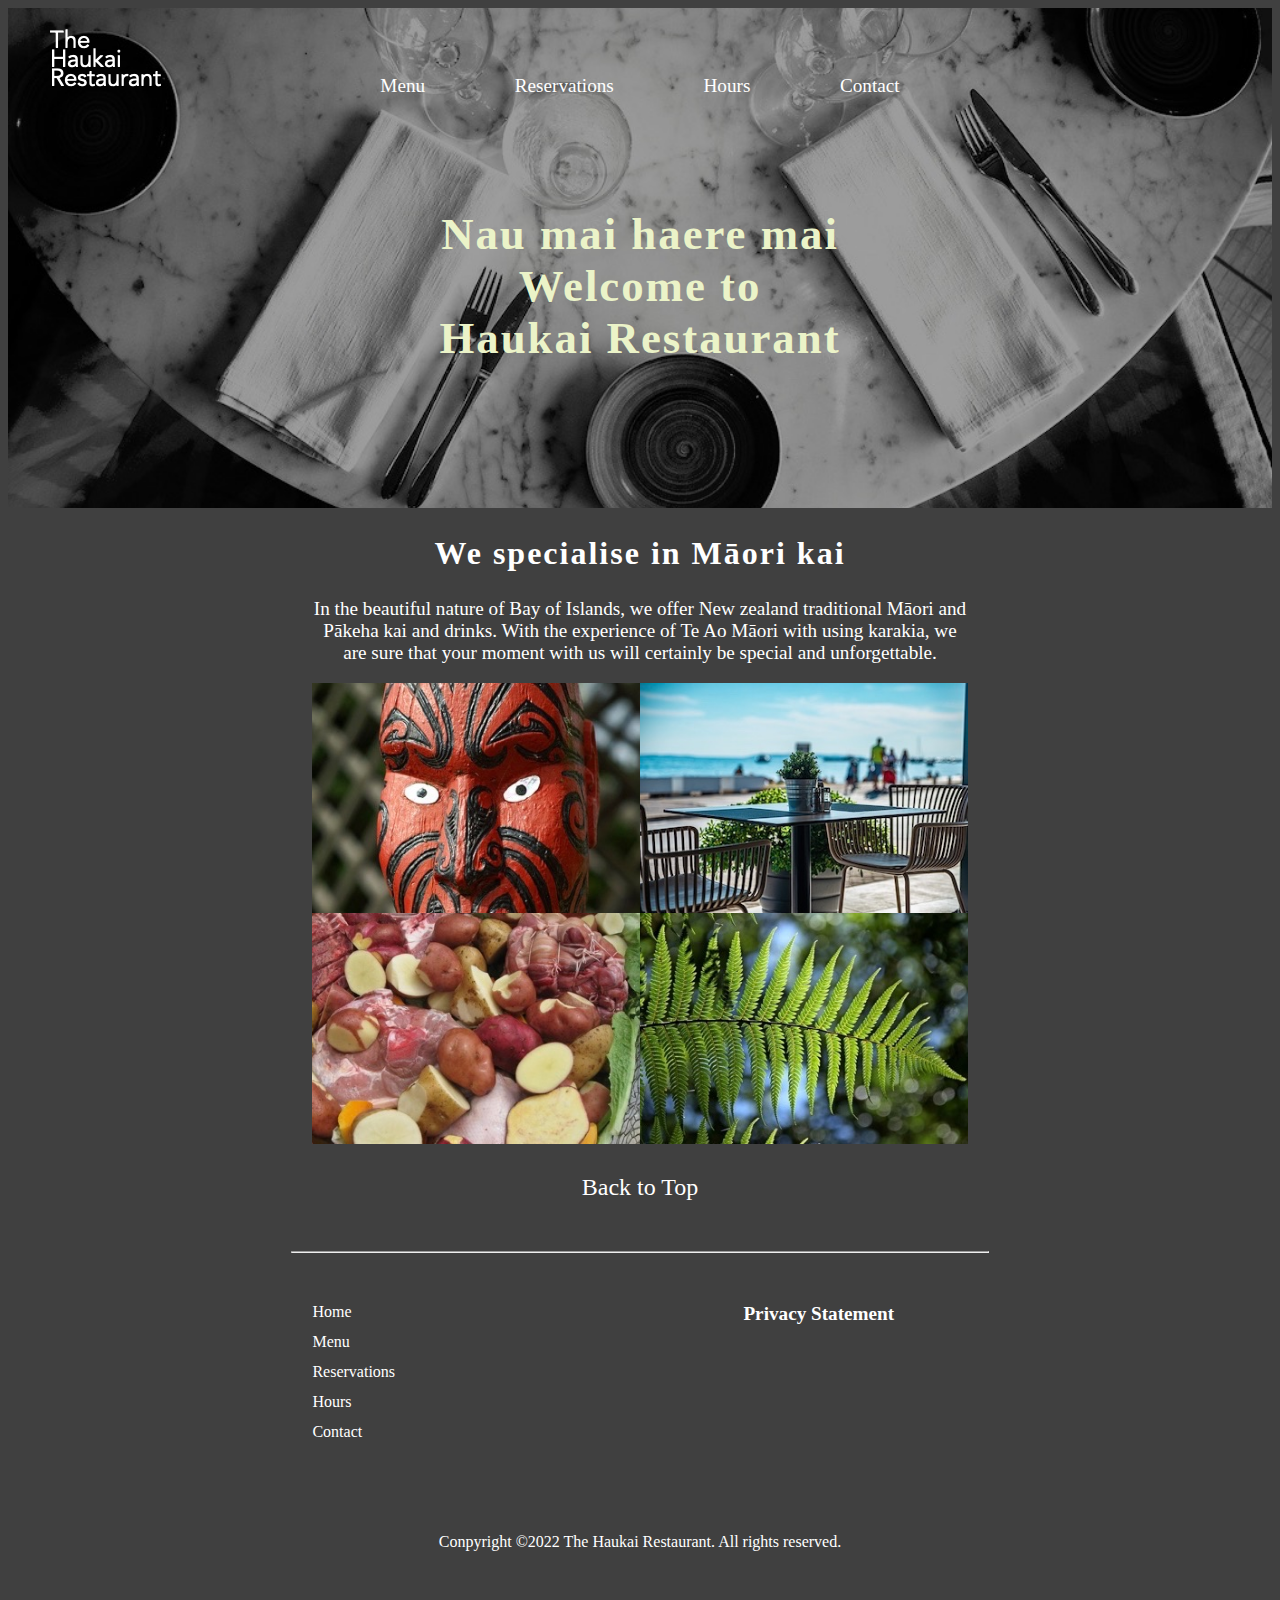
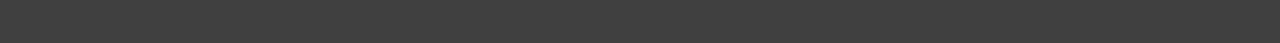
<file: index.html>
<!-- BIT607 Assignment2 Part1
     Shigeko Fujimoto
     Student Number: 5047829-->

<!-- Image reference: 
     https://pixabay.com/photos/table-table-setting-event-utensils-4397860/
     https://commons.wikimedia.org/wiki/File:Hangi_ingredients.jpg
     https://commons.wikimedia.org/wiki/File:Maori_Statue_in_Rotorua_New_Zealand.JPG
     https://pixabay.com/photos/green-fern-leaves-foliage-natural-715535/
     https://pixabay.com/photos/cafe-beachside-restaurant-beach-6531490/ -->


<!DOCTYPE html>
<html>
    <head>
        <!-- Title of the webpage -->
        <title>The Haukai Restaurant</title>
        <!-- Link to the style sheet -->
        <link rel='stylesheet' type='text/css' href='./styles/default.css'>
        <!-- Link to the javascript file -->
        <script type="text/javascript" src="./javascript/default.js"></script>
        <!-- Viewport tag for responsive layout -->
        <meta name="viewport" content="width=device-width, initial-scale=1.0">
    </head>
    <body>
        <header class="header">
            <!-- Navigation menu at the top of the website -->
            <nav class="navigation" id="top">
                <div class="logo">
                    <a href="./index.html"><img src="./images/logo.png" alt="The Hauraki Restaurant"></a>
                </div>
                <div class="list" id="list">
                    <div class="navigation-item">
                        <a href='./menu.html'>Menu</a>
                    </div>
                    <div class="navigation-item">
                        <a href='./reservations.html'>Reservations</a>
                    </div>
                    <div class="navigation-item">
                        <a href='./hours.html'>Hours</a>
                    </div>
                    <div class="navigation-item">
                        <a href='./contact.html'>Contact</a>
                    </div>
                </div>
                <a href="javascript:void(0);" class="icon"  id="icon" onclick="hamburgerMenu()">
                    &#9776;
                </a>
            </nav>
            <!-- Header text to grab users' attention -->
            <div class="heading">
                <div>
                    <h1>Nau mai haere mai<br>Welcome to <br>Haukai Restaurant</hi>
                </div>
            </div>
        </header>
        <!-- Main contents -->
        <main class="main">
            <!-- Section to explain about the accommodation -->
            <div class="about">
                <h2>We specialise in Māori kai</h2>
                <p>
                    In the beautiful nature of Bay of Islands, we offer New zealand traditional Māori and Pākeha kai and drinks. With the experience of Te Ao Māori with using karakia, we are sure that your moment with us will certainly be special and unforgettable.
                </p>
                <!-- Images of the restaurant-->
                <div class="images">
                    <div class="image">
                        <img src="./images/statue.jpg" alt="Hangi ingridients">
                    </div>
                    <div class="image">
                        <img src="./images/restaurant.jpg" alt="The table at outside of the restaurant">
                    </div>
                    <div class="image">
                        <img src="./images/hangi_ingredients.jpg" alt="Fern image">
                    </div>
                    <div class="image">
                        <img src="./images/fern.jpg" alt="The table at outside of the restaurant">
                    </div>
                </div>
                <div class="top">
                    <!-- Home link to go back to the top of the website -->
                    <a href="#top">Back to Top</a>
                </div>
            </div>
        </main>
        <hr>
        <!-- Footer menu section -->
        <footer class="footer">
            <div class="footer-left">
                <div class="footer-item">
                    <!-- Link to the top of the website -->
                    <a href='./index.html'>Home</a>
                </div>
                <div class="footer-item">
                    <!-- Link to the Menu page -->
                    <a href='./menu.html'>Menu</a>
                </div>
                <div class="footer-item">
                    <!-- Link to the Reservation page -->
                    <a href='./reservations.html'>Reservations</a>
                </div>
                <div class="footer-item">
                    <!-- Link to the Hours page -->
                    <a href='./hours.html'>Hours</a>
                </div>
                <div class="footer-item">
                    <!-- Link to the Contact -->
                    <a href='./contact.html'>Contact</a>
                </div>
            </div>
            <!-- Section to explain the cancellation policy -->
            <div class="footer-right">
                <a href="./privacy.html"><h4>Privacy Statement</h4></a>
            </div>
        </footer>
        <!-- Copy right section -->
        <div class="copyright">
            <p>Conpyright &copy;2022 The Haukai Restaurant. All rights reserved.</p>
        </div>
    </body>
</html>
</file>
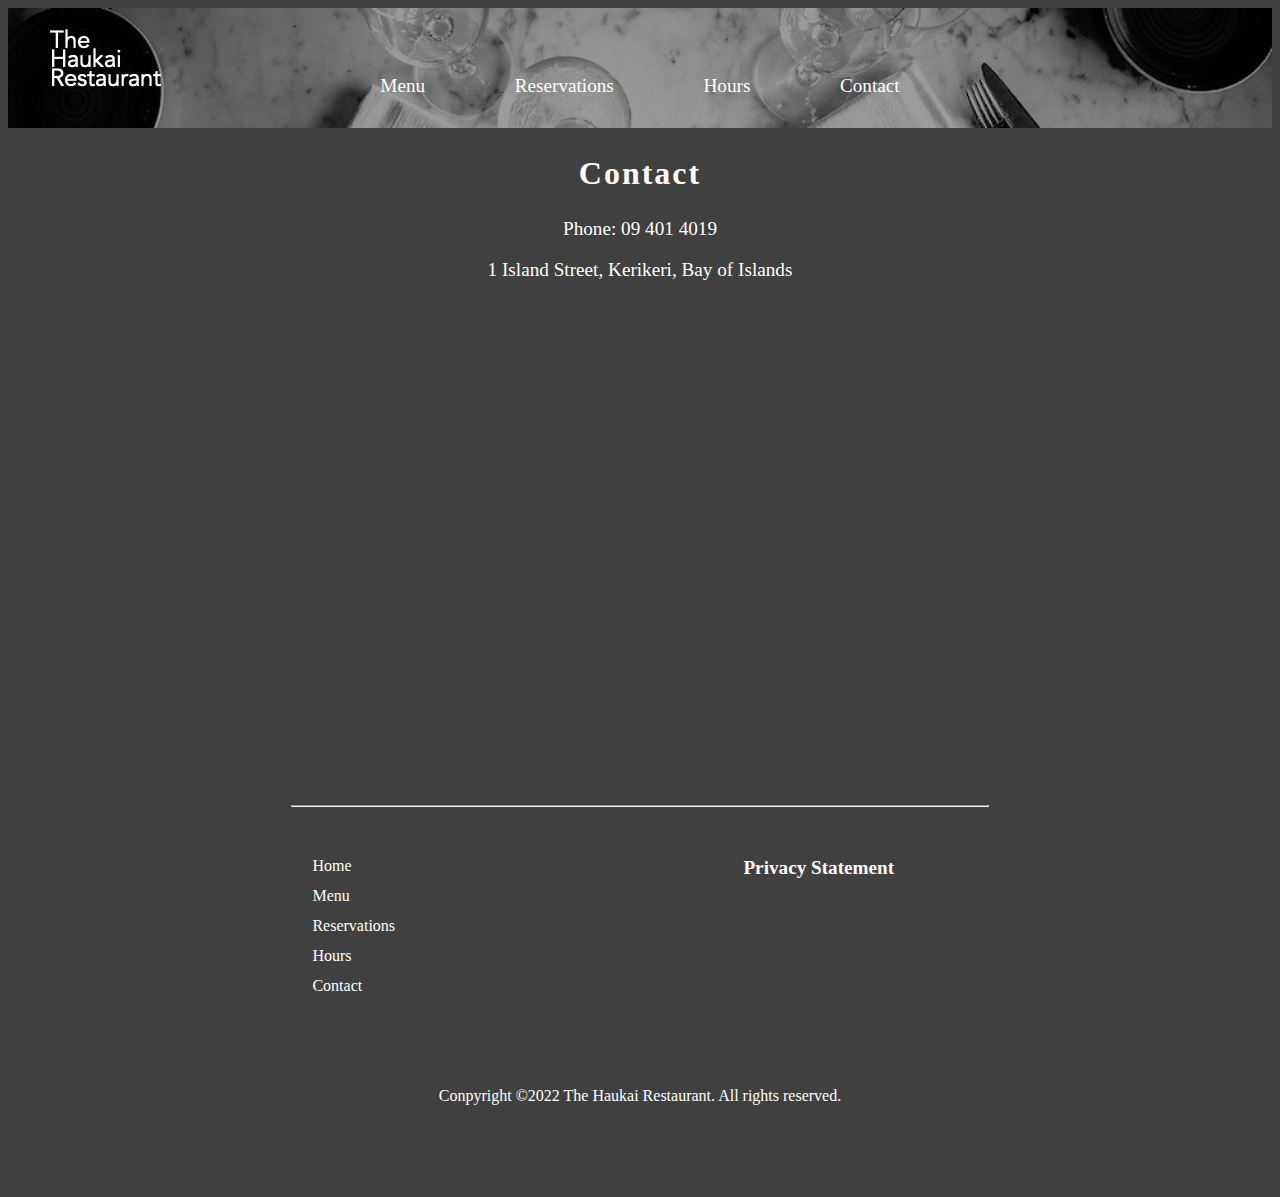
<file: contact.html>
<!-- BIT607 Assignment2 Part1
     Shigeko Fujimoto
     Student Number: 5047829-->

     <!DOCTYPE html>
     <html>
         <head>
             <!-- Title of the webpage -->
             <title>The Haukai Restaurant | Contact</title>
             <!-- Link to the style sheet -->
             <link rel='stylesheet' type='text/css' href='./styles/default.css'>
             <!-- Link to the javascript file -->
             <script type="text/javascript" src="./javascript/default.js"></script>
             <!-- Viewport tag for responsive layout -->
             <meta name="viewport" content="width=device-width, initial-scale=1.0">
         </head>
         <body>
            <header class="nav-top" id="top">
               <!-- Navigation menu at the top of the website -->
                <nav class="navigation" id="top">
                    <div class="logo">
                        <a href="./index.html"><img src="./images/logo.png" alt="The Hauraki Restaurant"></a>
                    </div>
                    <div class="list" id="list">
                        <div class="navigation-item">
                            <a href='./menu.html'>Menu</a>
                        </div>
                        <div class="navigation-item">
                            <a href='./reservations.html'>Reservations</a>
                        </div>
                        <div class="navigation-item">
                            <a href='./hours.html'>Hours</a>
                        </div>
                        <div class="navigation-item">
                            <a href='./contact.html'>Contact</a>
                        </div>
                    </div>
                    <a href="javascript:void(0);" class="icon"  id="icon" onclick="hamburgerMenu()">
                        &#9776;
                    </a>
                </nav>
            </header>
            <!-- Main contents -->
            <main class="main">
                <h2>Contact</h2>
                <p>Phone: 09 401 4019</p>
                <p>1 Island Street, Kerikeri, Bay of Islands</p>
                <iframe class='responsive-iframe' src="https://www.google.com/maps/embed?pb=!1m18!1m12!1m3!1d13037.660346508235!2d173.94919521767787!3d-35.22103579003296!2m3!1f0!2f0!3f0!3m2!1i1024!2i768!4f13.1!3m3!1m2!1s0x6d0bb73e31b0728b%3A0x500ef6143a2d500!2sKerikeri!5e0!3m2!1sen!2snz!4v1641429676706!5m2!1sen!2snz" width="600" height="450" style="border:0;" allowfullscreen="" loading="lazy"></iframe>
            </main>
            <hr>
            <!-- Footer menu section -->
            <footer class="footer">
                <div class="footer-left">
                    <div class="footer-item">
                        <!-- Link to the top of the website -->
                        <a href='./index.html'>Home</a>
                    </div>
                    <div class="footer-item">
                        <!-- Link to the Menu page -->
                        <a href='./menu.html'>Menu</a>
                    </div>
                    <div class="footer-item">
                        <!-- Link to the Reservation page -->
                        <a href='./reservations.html'>Reservations</a>
                    </div>
                    <div class="footer-item">
                        <!-- Link to the Hours page -->
                        <a href='./hours.html'>Hours</a>
                    </div>
                    <div class="footer-item">
                        <!-- Link to the Contact -->
                        <a href='./contact.html'>Contact</a>
                    </div>
                </div>
                <!-- Section to explain the cancellation policy -->
                <div class="footer-right">
                    <a href="./privacy.html"><h4>Privacy Statement</h4></a>
                </div>
            </footer>
            <!-- Copy right section -->
            <div class="copyright">
                <p>Conpyright &copy;2022 The Haukai Restaurant. All rights reserved.</p>
            </div>
         </body>
     </html>
</file>
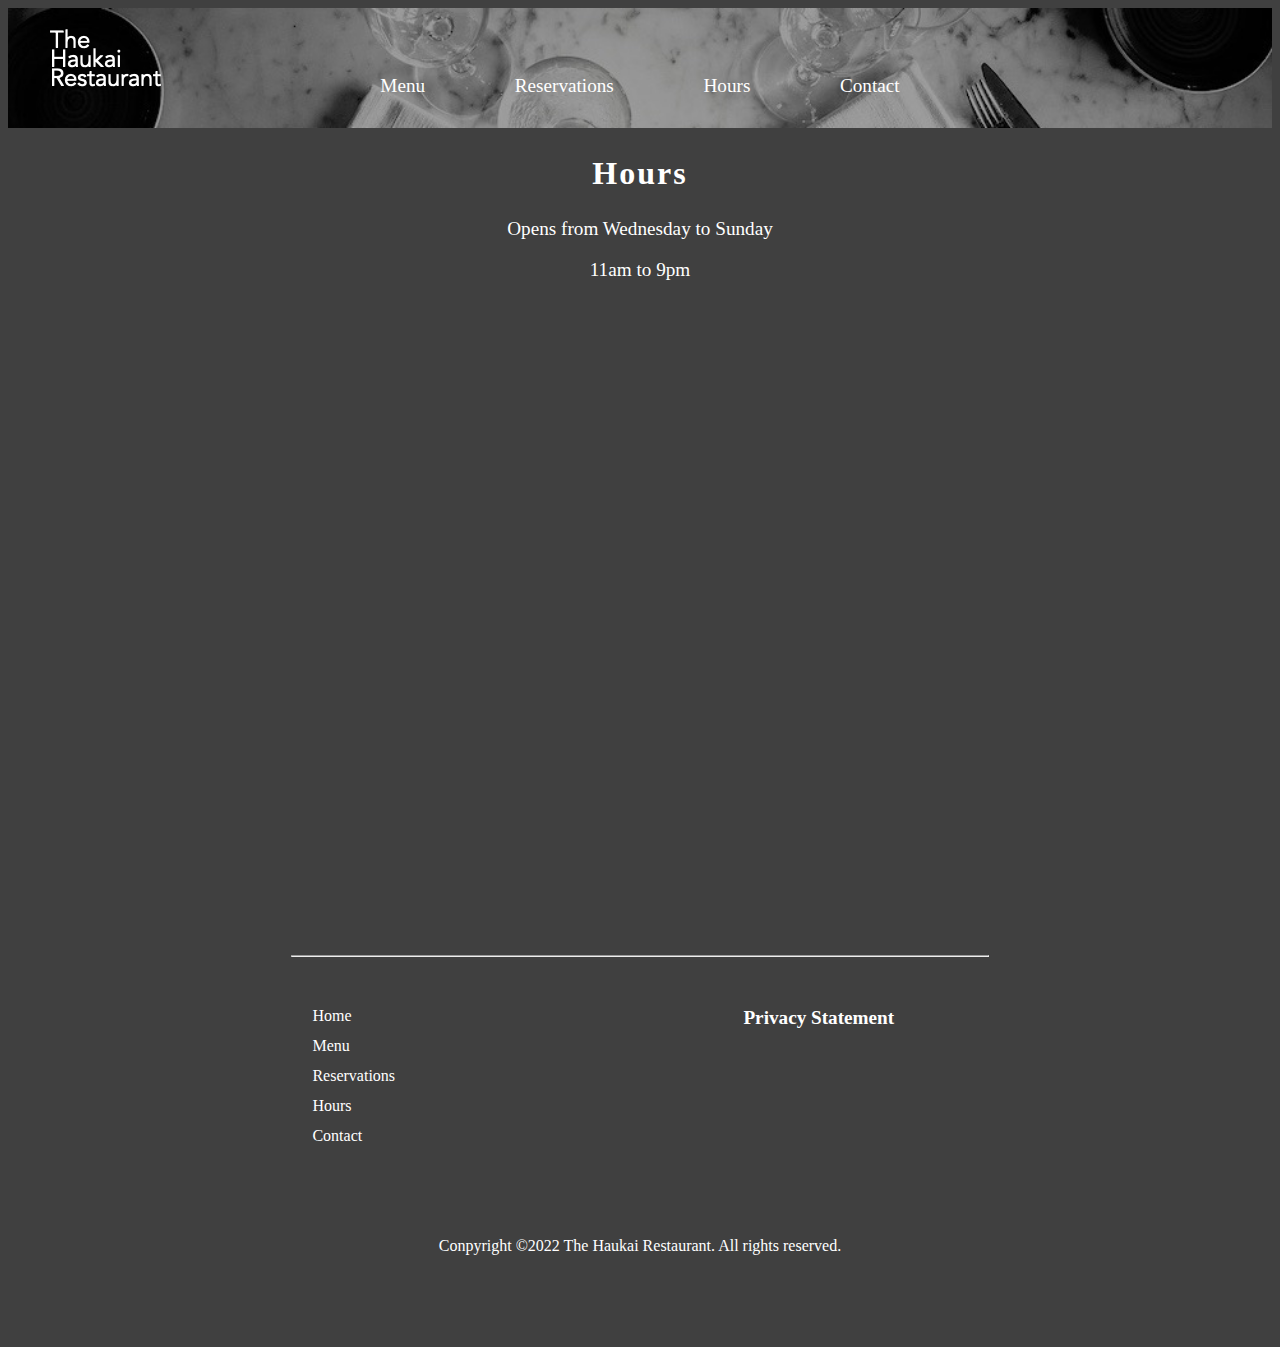
<file: hours.html>
<!-- BIT607 Assignment2 Part1
     Shigeko Fujimoto
     Student Number: 5047829-->

     <!DOCTYPE html>
     <html>
         <head>
             <!-- Title of the webpage -->
             <title>The Haukai Restaurant | Hours</title>
             <!-- Link to the style sheet -->
             <link rel='stylesheet' type='text/css' href='./styles/default.css'>
             <!-- Link to the javascript file -->
             <script type="text/javascript" src="./javascript/default.js"></script>
             <!-- Viewport tag for responsive layout -->
             <meta name="viewport" content="width=device-width, initial-scale=1.0">
         </head>
         <body>
            <header class="nav-top" id="top">
               <!-- Navigation menu at the top of the website -->
                <nav class="navigation" id="top">
                    <div class="logo">
                        <a href="./index.html"><img src="./images/logo.png" alt="The Hauraki Restaurant"></a>
                    </div>
                    <div class="list" id="list">
                        <div class="navigation-item">
                            <a href='./menu.html'>Menu</a>
                        </div>
                        <div class="navigation-item">
                            <a href='./reservations.html'>Reservations</a>
                        </div>
                        <div class="navigation-item">
                            <a href='./hours.html'>Hours</a>
                        </div>
                        <div class="navigation-item">
                            <a href='./contact.html'>Contact</a>
                        </div>
                    </div>
                    <a href="javascript:void(0);" class="icon"  id="icon" onclick="hamburgerMenu()">
                        &#9776;
                    </a>
                </nav>
            </header>
             <!-- Main contents -->
             <main class="main">
                 <h2>Hours</h2>
                 <p>Opens from Wednesday to Sunday</p>
                 <p>11am to 9pm</p>
                 <iframe class='responsive-iframe' src="https://calendar.google.com/calendar/embed?src=dd4sl12t7dcuu6977nnhandm0o%40group.calendar.google.com&ctz=Pacific%2FAuckland" style="border: 0" width="800" height="600" frameborder="0" scrolling="no"></iframe>
             </main>
             <hr>
             <!-- Footer menu section -->
             <footer class="footer">
                <div class="footer-left">
                    <div class="footer-item">
                        <!-- Link to the top of the website -->
                        <a href='./index.html'>Home</a>
                    </div>
                    <div class="footer-item">
                        <!-- Link to the Menu page -->
                        <a href='./menu.html'>Menu</a>
                    </div>
                    <div class="footer-item">
                        <!-- Link to the Reservation page -->
                        <a href='./reservations.html'>Reservations</a>
                    </div>
                    <div class="footer-item">
                        <!-- Link to the Hours page -->
                        <a href='./hours.html'>Hours</a>
                    </div>
                    <div class="footer-item">
                        <!-- Link to the Contact -->
                        <a href='./contact.html'>Contact</a>
                    </div>
                </div>
                <!-- Section to explain the cancellation policy -->
                <div class="footer-right">
                    <a href="./privacy.html"><h4>Privacy Statement</h4></a>
                </div>
             </footer>
             <!-- Copy right section -->
             <div class="copyright">
                <p>Conpyright &copy;2022 The Haukai Restaurant. All rights reserved.</p>
             </div>
         </body>
     </html>
</file>
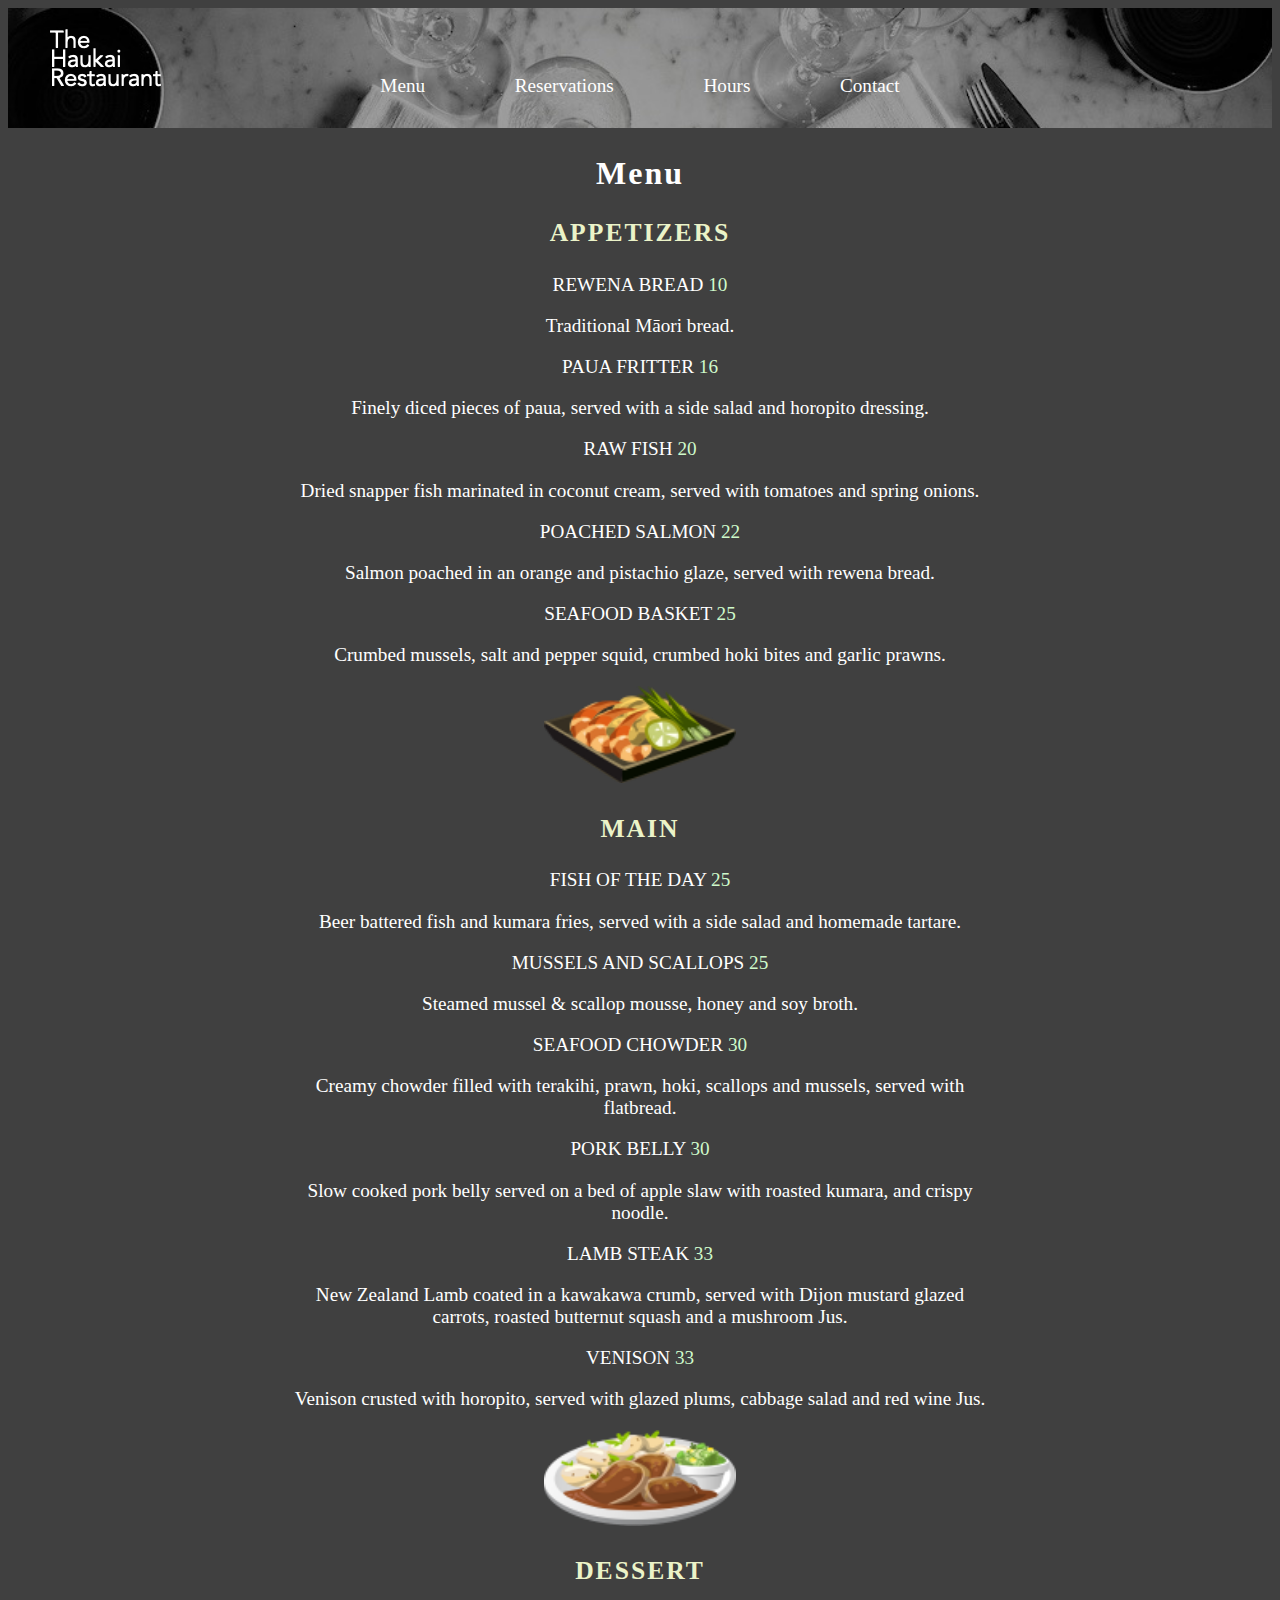
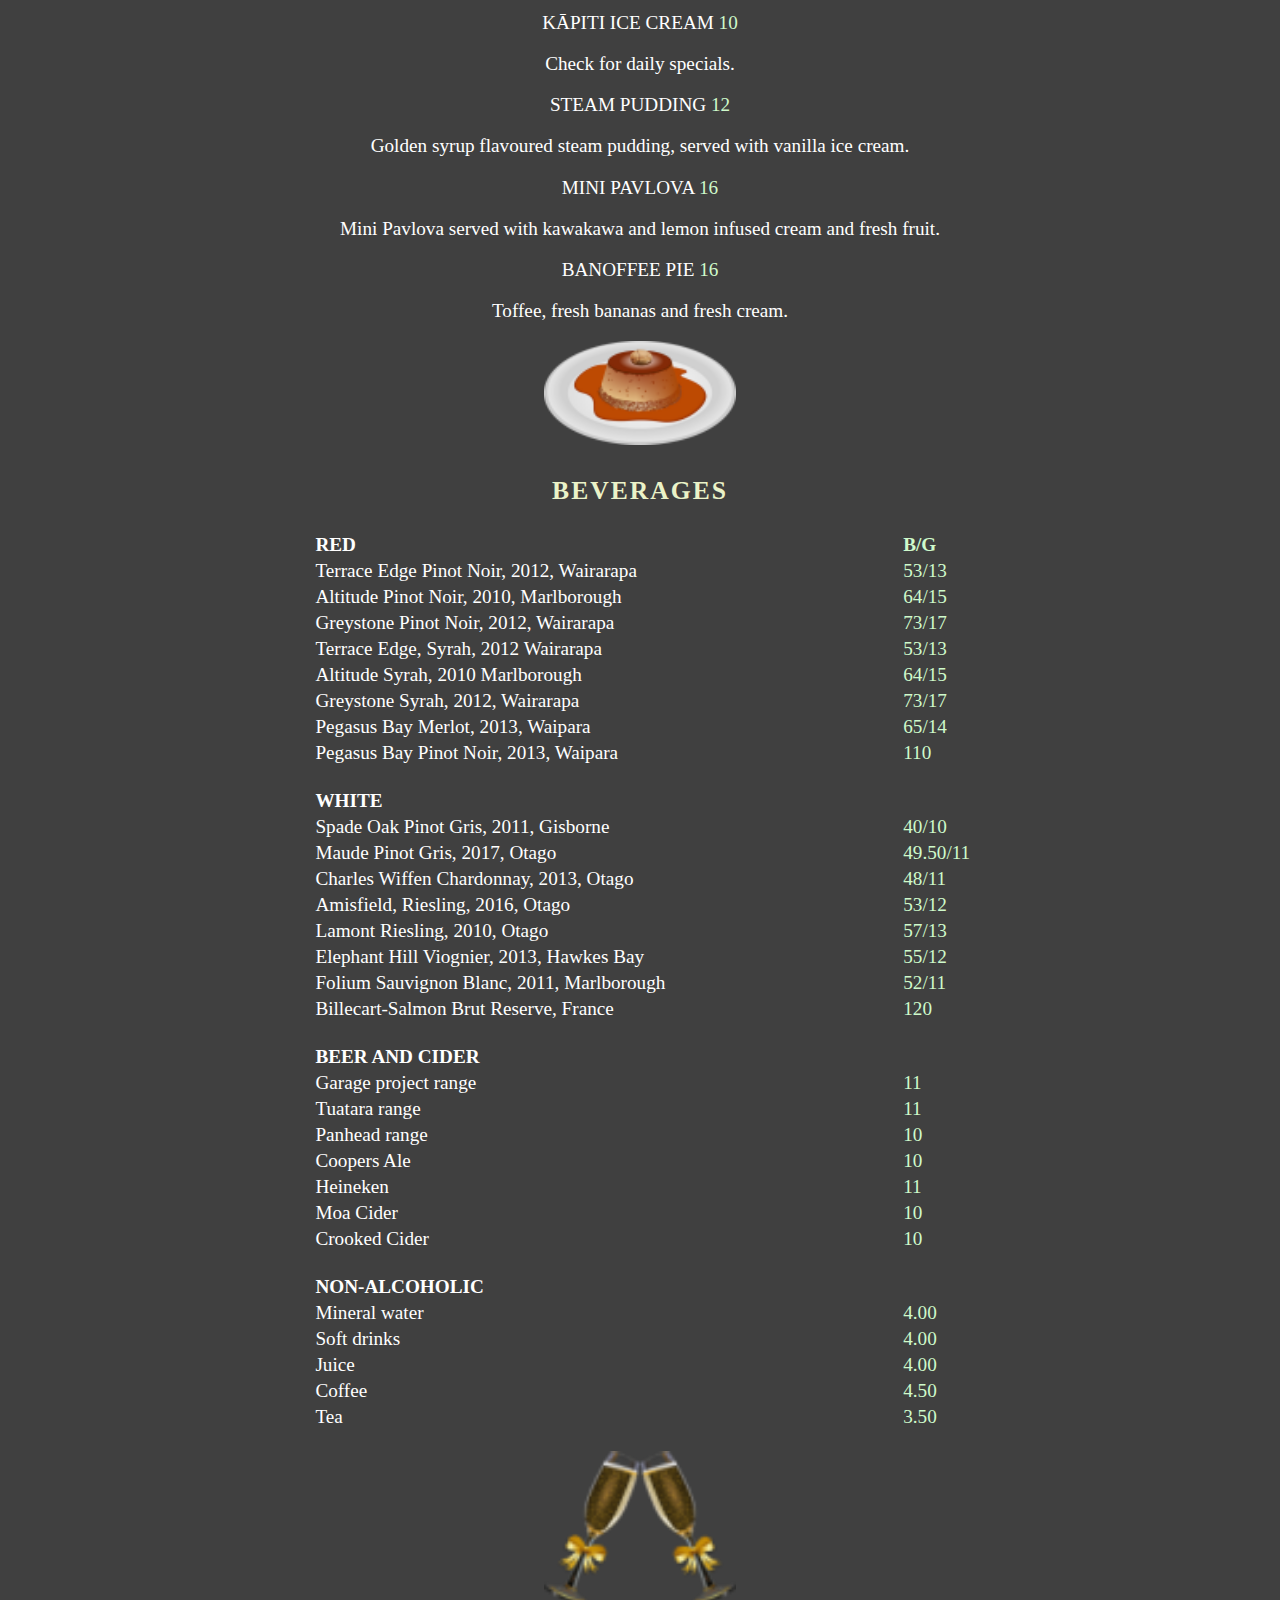
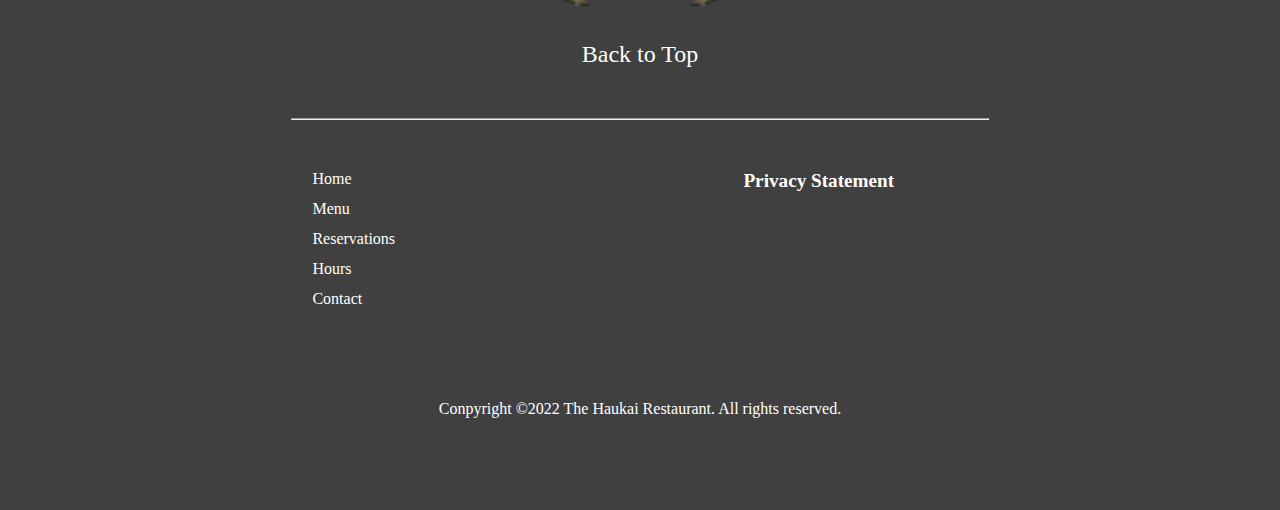
<file: menu.html>
<!-- BIT607 Assignment2 Part1
     Shigeko Fujimoto
     Student Number: 5047829-->

     <!DOCTYPE html>
     <html>
         <head>
             <!-- Title of the webpage -->
             <title>The Haukai Restaurant | Menu</title>
             <!-- Link to the style sheet -->
             <link rel='stylesheet' type='text/css' href='./styles/default.css'>
             <!-- Link to the javascript file -->
             <script type="text/javascript" src="./javascript/default.js"></script>
             <!-- Viewport tag for responsive layout -->
             <meta name="viewport" content="width=device-width, initial-scale=1.0">
         </head>
         <body>
             <header class="nav-top" id="top">
                <!-- Navigation menu at the top of the website -->
                <nav class="navigation" id="top">
                    <div class="logo">
                        <a href="./index.html"><img src="./images/logo.png" alt="The Hauraki Restaurant"></a>
                    </div>
                    <div class="list" id="list">
                        <div class="navigation-item">
                            <a href='./menu.html'>Menu</a>
                        </div>
                        <div class="navigation-item">
                            <a href='./reservations.html'>Reservations</a>
                        </div>
                        <div class="navigation-item">
                            <a href='./hours.html'>Hours</a>
                        </div>
                        <div class="navigation-item">
                            <a href='./contact.html'>Contact</a>
                        </div>
                    </div>
                    <a href="javascript:void(0);" class="icon"  id="icon" onclick="hamburgerMenu()">
                        &#9776;
                    </a>
                </nav>
             </header>
             <!-- Main contents -->
             <main class="main">
                 <div class="menu">
                    <h2>Menu</h2>
                    <h3 class="menu-title">APPETIZERS</h3>
                    <p class="menu-item">REWENA BREAD <span class="menu-price">10</span></p>
                    <p class="menu-description">Traditional Māori bread.</p>
                    <p class="menu-item">PAUA FRITTER <span class="menu-price">16</span></p>
                    <p class="menu-description">Finely diced pieces of paua, served with a side salad and horopito dressing.</p>
                    <p class="menu-item">RAW FISH <span class="menu-price">20</span></p>
                    <p class="menu-description">Dried snapper fish marinated in coconut cream, served with tomatoes and spring onions.</p>
                    <p class="menu-item">POACHED SALMON <span class="menu-price">22</span></p>
                    <p class="menu-description">Salmon poached in an orange and pistachio glaze, served with rewena bread.</p>
                    <p class="menu-item">SEAFOOD BASKET <span class="menu-price">25</span></p>
                    <p class="menu-description">Crumbed mussels, salt and pepper squid, crumbed hoki bites and garlic prawns.</p>
                    <img src="./images/prawn.png" alt="Salmon on a plate">
                    <br/>
                    <h3 class="menu-title">MAIN</h3>
                    <p class="menu-item">FISH OF THE DAY <span class="menu-price">25</span></p>
                    <p class="menu-description">Beer battered fish and kumara fries, served with a side salad and homemade tartare.</p>
                    <p class="menu-item">MUSSELS AND SCALLOPS <span class="menu-price">25</span></p>
                    <p class="menu-description">Steamed mussel & scallop mousse, honey and soy broth.</p>
                    <p class="menu-item">SEAFOOD CHOWDER <span class="menu-price">30</span></p>
                    <p class="menu-description">Creamy chowder filled with terakihi, prawn, hoki, scallops and mussels, served with flatbread.</p>
                    <p class="menu-item">PORK BELLY <span class="menu-price">30</span></p>
                    <p class="menu-description">Slow cooked pork belly served on a bed of apple slaw with roasted kumara, and crispy noodle.</p>
                    <p class="menu-item">LAMB STEAK <span class="menu-price">33</span></p>
                    <p class="menu-description">New Zealand Lamb coated in a kawakawa crumb, served with Dijon mustard glazed carrots, roasted butternut squash and a mushroom Jus.</p>
                    <p class="menu-item">VENISON <span class="menu-price">33</span></p>
                    <p class="menu-description">Venison crusted with horopito, served with glazed plums, cabbage salad and red wine Jus.</p>
                    <img src="./images/stake.png" alt="Stake on a plate">
                    <br/>
                    <h3 class="menu-title">DESSERT</h3>
                    <p class="menu-item">KĀPITI ICE CREAM <span class="menu-price">10</span></p>
                    <p class="menu-description">Check for daily specials.</p>
                    <p class="menu-item">STEAM PUDDING <span class="menu-price">12</span></p>
                    <p class="menu-description">Golden syrup flavoured steam pudding, served with vanilla ice cream.</p>
                    <p class="menu-item">MINI PAVLOVA <span class="menu-price">16</span></p>
                    <p class="menu-description">Mini Pavlova served with kawakawa and lemon infused cream and fresh fruit.</p>
                    <p class="menu-item">BANOFFEE PIE <span class="menu-price">16</span></p>
                    <p class="menu-description">Toffee, fresh bananas and fresh cream.</p>
                    <img src="./images/pudding.png" alt="Pudding on a plate">
                    <br/>
                    <h3 class="menu-title">BEVERAGES</h3>
                    <table class="menu-table">
                        <tr>
                           <th class="menu-table-item">RED</th>
                           <th class="menu-table-price">B/G</th>
                        </tr>
                        <tr>
                            <td class="menu-table-item">Terrace Edge Pinot Noir, 2012, Wairarapa</td>
                            <td class="menu-table-price">53/13</td>
                        </tr>
                        <tr>
                            <td class="menu-table-item">Altitude Pinot Noir, 2010, Marlborough</td>
                            <td class="menu-table-price">64/15</td>
                        </tr>
                        <tr>
                            <td class="menu-table-item">Greystone Pinot Noir, 2012, Wairarapa</td>
                            <td class="menu-table-price">73/17</td>
                        </tr>
                        <tr>
                            <td class="menu-table-item">Terrace Edge, Syrah, 2012 Wairarapa</td>
                            <td class="menu-table-price">53/13</td>
                        </tr>
                        <tr>
                            <td class="menu-table-item">Altitude Syrah, 2010 Marlborough</td>
                            <td class="menu-table-price">64/15</td>
                        </tr>
                        <tr>
                            <td class="menu-table-item">Greystone Syrah, 2012, Wairarapa</td>
                            <td class="menu-table-price">73/17</td>
                        </tr>
                        <tr>
                            <td class="menu-table-item">Pegasus Bay Merlot, 2013, Waipara</td>
                            <td class="menu-table-price">65/14</td>
                        </tr>
                        <tr>
                            <td class="menu-table-item">Pegasus Bay Pinot Noir, 2013, Waipara</td>
                            <td class="menu-table-price">110</td>
                        </tr>
                        <table class="menu-table">
                           <tr>
                              <th class="menu-table-item">WHITE</th>
                              <th class="menu-table-price"></th>
                           </tr>
                           <tr>
                               <td class="menu-table-item">Spade Oak Pinot Gris, 2011, Gisborne</td>
                               <td class="menu-table-price">40/10</td>
                           </tr>
                           <tr>
                               <td class="menu-table-item">Maude Pinot Gris, 2017, Otago</td>
                               <td class="menu-table-price">49.50/11</td>
                           </tr>
                           <tr>
                               <td class="menu-table-item">Charles Wiffen Chardonnay, 2013, Otago</td>
                               <td class="menu-table-price">48/11</td>
                           </tr>
                           <tr>
                               <td class="menu-table-item">Amisfield, Riesling, 2016, Otago</td>
                               <td class="menu-table-price">53/12</td>
                           </tr>
                           <tr>
                               <td class="menu-table-item">Lamont Riesling, 2010, Otago</td>
                               <td class="menu-table-price">57/13</td>
                           </tr>
                           <tr>
                               <td class="menu-table-item">Elephant Hill Viognier, 2013, Hawkes Bay</td>
                               <td class="menu-table-price">55/12</td>
                           </tr>
                           <tr>
                               <td class="menu-table-item">Folium Sauvignon Blanc, 2011, Marlborough</td>
                               <td class="menu-table-price">52/11</td>
                           </tr>
                           <tr>
                               <td class="menu-table-item">Billecart-Salmon Brut Reserve, France</td>
                               <td class="menu-table-price">120</td>
                           </tr>
                        </table>
                        <table class="menu-table">
                           <tr>
                              <th class="menu-table-item">BEER AND CIDER</th>
                              <th class="menu-table-price"></th>
                           </tr>
                           <tr>
                               <td class="menu-table-item">Garage project range</td>
                               <td class="menu-table-price">11</td>
                           </tr>
                           <tr>
                               <td class="menu-table-item">Tuatara range</td>
                               <td class="menu-table-price">11</td>
                           </tr>
                           <tr>
                               <td class="menu-table-item">Panhead range</td>
                               <td class="menu-table-price">10</td>
                           </tr>
                           <tr>
                               <td class="menu-table-item">Coopers Ale</td>
                               <td class="menu-table-price">10</td>
                           </tr>
                           <tr>
                               <td class="menu-table-item">Heineken</td>
                               <td class="menu-table-price">11</td>
                           </tr>
                           <tr>
                               <td class="menu-table-item">Moa Cider</td>
                               <td class="menu-table-price">10</td>
                           </tr>
                           <tr>
                               <td class="menu-table-item">Crooked Cider</td>
                               <td class="menu-table-price">10</td>
                           </tr>
                        </table>
                        <table class="menu-table">
                           <tr>
                              <th class="menu-table-item">NON-ALCOHOLIC</th>
                              <th class="menu-table-price"></th>
                           </tr>
                           <tr>
                               <td class="menu-table-item">Mineral water</td>
                               <td class="menu-table-price">4.00</td>
                           </tr>
                           <tr>
                               <td class="menu-table-item">Soft drinks</td>
                               <td class="menu-table-price">4.00</td>
                           </tr>
                           <tr>
                               <td class="menu-table-item">Juice</td>
                               <td class="menu-table-price">4.00</td>
                           </tr>
                           <tr>
                               <td class="menu-table-item">Coffee</td>
                               <td class="menu-table-price">4.50</td>
                           </tr>
                           <tr>
                               <td class="menu-table-item">Tea</td>
                               <td class="menu-table-price">3.50</td>
                           </tr>
                        </table>
                        <img src="./images/drink.png" alt="Two glasses of champagne">
                    </table>
                 </div>
                 <div class="top">
                     <!-- Home link to go back to the top of the website -->
                     <a href="#top">Back to Top</a>
                 </div>
             </main>
             <hr>
             <!-- Footer menu section -->
             <footer class="footer">
                <div class="footer-left">
                    <div class="footer-item">
                        <!-- Link to the top of the website -->
                        <a href='./index.html'>Home</a>
                    </div>
                    <div class="footer-item">
                        <!-- Link to the Menu page -->
                        <a href='./menu.html'>Menu</a>
                    </div>
                    <div class="footer-item">
                        <!-- Link to the Reservation page -->
                        <a href='./reservations.html'>Reservations</a>
                    </div>
                    <div class="footer-item">
                        <!-- Link to the Hours page -->
                        <a href='./hours.html'>Hours</a>
                    </div>
                    <div class="footer-item">
                        <!-- Link to the Contact -->
                        <a href='./contact.html'>Contact</a>
                    </div>
                </div>
                <!-- Section to explain the cancellation policy -->
                <div class="footer-right">
                    <a href="./privacy.html"><h4>Privacy Statement</h4></a>
                </div>
             </footer>
             <!-- Copy right section -->
             <div class="copyright">
                <p>Conpyright &copy;2022 The Haukai Restaurant. All rights reserved.</p>
             </div>
         </body>
     </html>
</file>
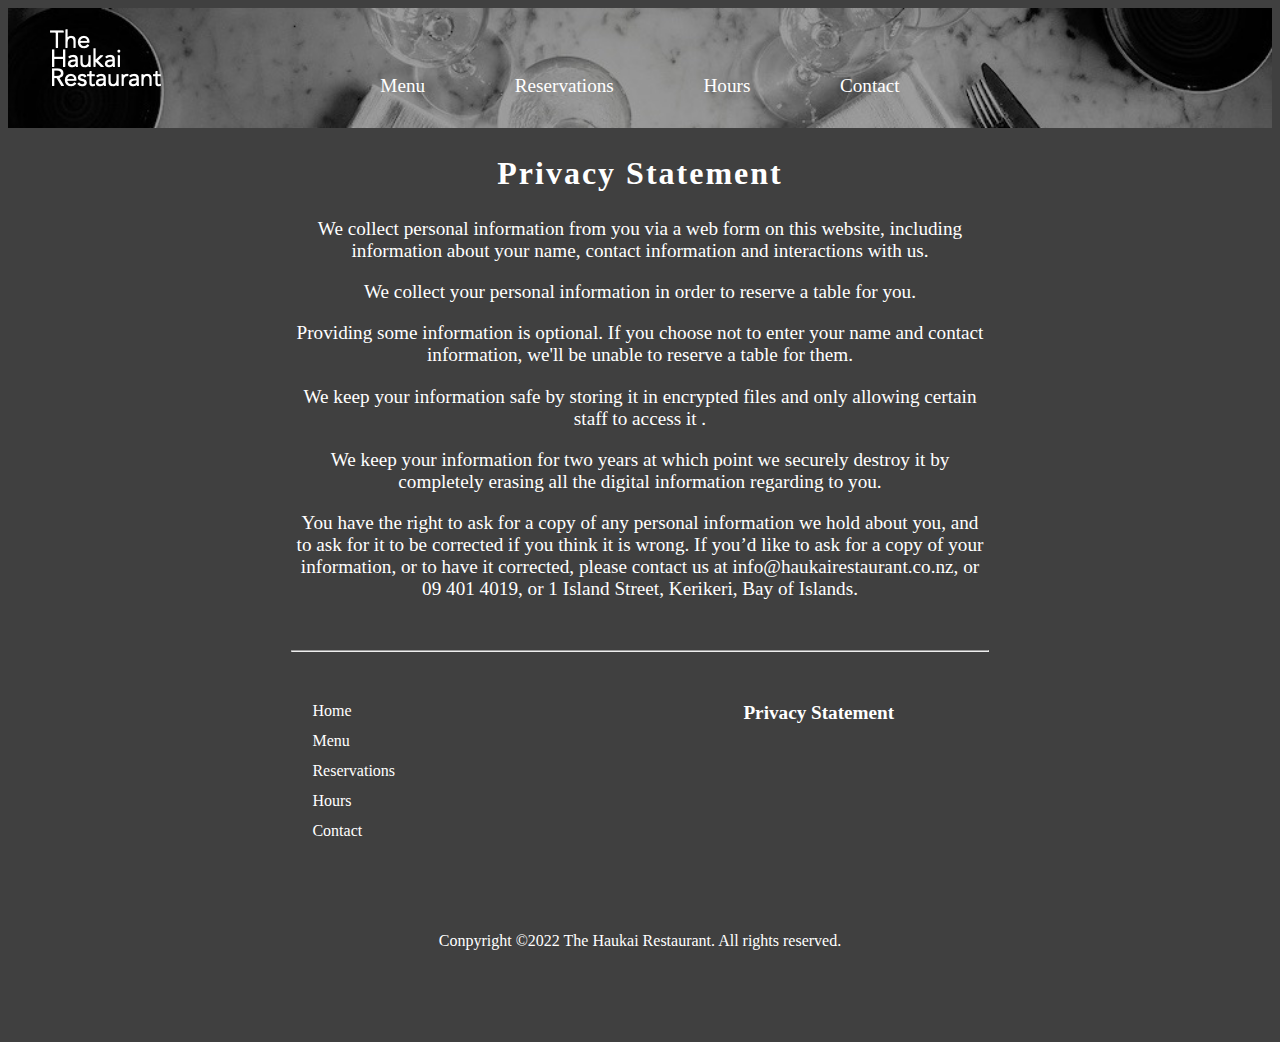
<file: privacy.html>
<!-- BIT607 Assignment2 Part1
     Shigeko Fujimoto
     Student Number: 5047829-->

     <!DOCTYPE html>
     <html>
         <head>
             <!-- Title of the webpage -->
             <title>The Haukai Restaurant | Privacy Statement</title>
             <!-- Link to the style sheet -->
             <link rel='stylesheet' type='text/css' href='./styles/default.css'>
             <!-- Link to the javascript file -->
             <script type="text/javascript" src="./javascript/default.js"></script>
             <!-- Viewport tag for responsive layout -->
             <meta name="viewport" content="width=device-width, initial-scale=1.0">
         </head>
         <body>
            <header class="nav-top" id="top">
               <!-- Navigation menu at the top of the website -->
                <nav class="navigation" id="top">
                    <div class="logo">
                        <a href="./index.html"><img src="./images/logo.png" alt="The Hauraki Restaurant"></a>
                    </div>
                    <div class="list" id="list">
                        <div class="navigation-item">
                            <a href='./menu.html'>Menu</a>
                        </div>
                        <div class="navigation-item">
                            <a href='./reservations.html'>Reservations</a>
                        </div>
                        <div class="navigation-item">
                            <a href='./hours.html'>Hours</a>
                        </div>
                        <div class="navigation-item">
                            <a href='./contact.html'>Contact</a>
                        </div>
                    </div>
                    <a href="javascript:void(0);" class="icon"  id="icon" onclick="hamburgerMenu()">
                        &#9776;
                    </a>
                </nav>
            </header>
             <!-- Main contents -->
             <main class="main">
                 <h2>Privacy Statement</h2>
                 <div class="privacy">
                    <p>We collect personal information from you via a web form on this website, including information about your name, contact information and interactions with us.</p>
                    <p>We collect your personal information in order to reserve a table for you.</p>
                    <p>Providing some information is optional. If you choose not to enter your name and contact information, we'll be unable to reserve a table for them.</p>
                    <p>We keep your information safe by storing it in encrypted files and only allowing certain staff to access it .</p>
                    <p>We keep your information for two years at which point we securely destroy it by completely erasing all the digital information regarding to you.</p>
                    <p>You have the right to ask for a copy of any personal information we hold about you, and to ask for it to be corrected if you think it is wrong. If you’d like to ask for a copy of your information, or to have it corrected, please contact us at info@haukairestaurant.co.nz, or 09 401 4019, or 1 Island Street, Kerikeri, Bay of Islands.</p>
                 </div>
                </main>
             <hr>
             <!-- Footer menu section -->
             <footer class="footer">
                <div class="footer-left">
                    <div class="footer-item">
                        <!-- Link to the top of the website -->
                        <a href='./index.html'>Home</a>
                    </div>
                    <div class="footer-item">
                        <!-- Link to the Menu page -->
                        <a href='./menu.html'>Menu</a>
                    </div>
                    <div class="footer-item">
                        <!-- Link to the Reservation page -->
                        <a href='./reservations.html'>Reservations</a>
                    </div>
                    <div class="footer-item">
                        <!-- Link to the Hours page -->
                        <a href='./hours.html'>Hours</a>
                    </div>
                    <div class="footer-item">
                        <!-- Link to the Contact -->
                        <a href='./contact.html'>Contact</a>
                    </div>
                </div>
                <!-- Section to explain the cancellation policy -->
                <div class="footer-right">
                    <a href="./privacy.html"><h4>Privacy Statement</h4></a>
                </div>
             </footer>
             <!-- Copy right section -->
             <div class="copyright">
                <p>Conpyright &copy;2022 The Haukai Restaurant. All rights reserved.</p>
             </div>
         </body>
     </html>
</file>
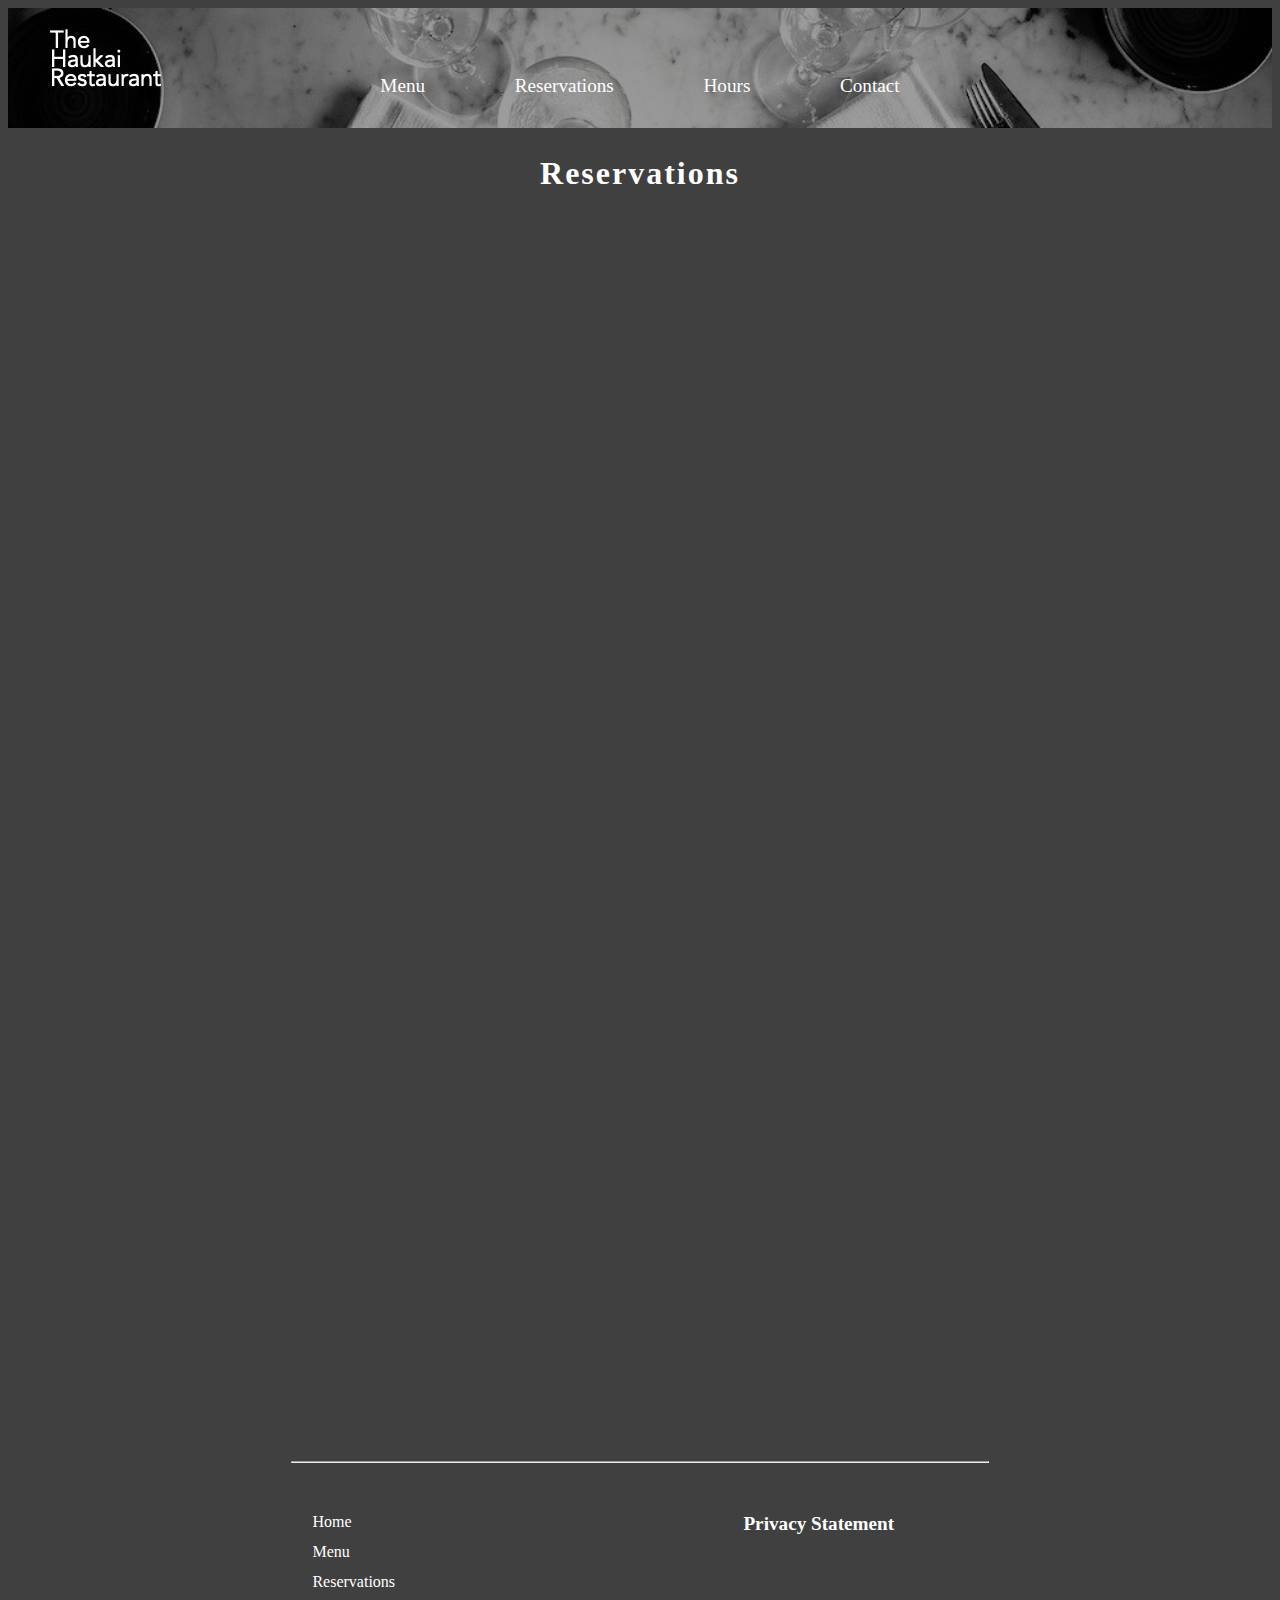
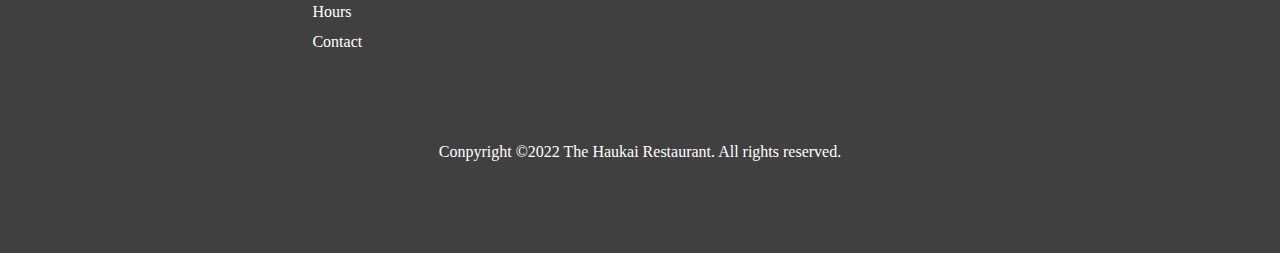
<file: reservations.html>
<!-- BIT607 Assignment2 Part1
     Shigeko Fujimoto
     Student Number: 5047829-->

     <!DOCTYPE html>
     <html>
         <head>
             <!-- Title of the webpage -->
             <title>The Haukai Restaurant | Reservations</title>
             <!-- Link to the style sheet -->
             <link rel='stylesheet' type='text/css' href='./styles/default.css'>
             <!-- Link to the javascript file -->
             <script type="text/javascript" src="./javascript/default.js"></script>
             <!-- Viewport tag for responsive layout -->
             <meta name="viewport" content="width=device-width, initial-scale=1.0">
         </head>
         <body>
            <header class="nav-top" id="top">
               <!-- Navigation menu at the top of the website -->
                <nav class="navigation" id="top">
                    <div class="logo">
                        <a href="./index.html"><img src="./images/logo.png" alt="The Hauraki Restaurant"></a>
                    </div>
                    <div class="list" id="list">
                        <div class="navigation-item">
                            <a href='./menu.html'>Menu</a>
                        </div>
                        <div class="navigation-item">
                            <a href='./reservations.html'>Reservations</a>
                        </div>
                        <div class="navigation-item">
                            <a href='./hours.html'>Hours</a>
                        </div>
                        <div class="navigation-item">
                            <a href='./contact.html'>Contact</a>
                        </div>
                    </div>
                    <a href="javascript:void(0);" class="icon"  id="icon" onclick="hamburgerMenu()">
                        &#9776;
                    </a>
                </nav>
            </header>
             <!-- Main contents -->
             <main class="main">
                 <h2>Reservations</h2>
                 <iframe class='responsive-iframe' src="https://docs.google.com/forms/d/e/1FAIpQLSfAATpNGA6ojbm1GoHk2FlGI4b5DyZNtvbn1iZ6IJXFj4t3JQ/viewform?embedded=true" width="640" height="1188" frameborder="0" marginheight="0" marginwidth="0">Loading…</iframe>
             </main>
             <hr>
             <!-- Footer menu section -->
             <footer class="footer">
                <div class="footer-left">
                    <div class="footer-item">
                        <!-- Link to the top of the website -->
                        <a href='./index.html'>Home</a>
                    </div>
                    <div class="footer-item">
                        <!-- Link to the Menu page -->
                        <a href='./menu.html'>Menu</a>
                    </div>
                    <div class="footer-item">
                        <!-- Link to the Reservation page -->
                        <a href='./reservations.html'>Reservations</a>
                    </div>
                    <div class="footer-item">
                        <!-- Link to the Hours page -->
                        <a href='./hours.html'>Hours</a>
                    </div>
                    <div class="footer-item">
                        <!-- Link to the Contact -->
                        <a href='./contact.html'>Contact</a>
                    </div>
                </div>
                <!-- Section to explain the cancellation policy -->
                <div class="footer-right">
                    <a href="./privacy.html"><h4>Privacy Statement</h4></a>
                </div>
             </footer>
             <!-- Copy right section -->
             <div class="copyright">
                <p>Conpyright &copy;2022 The Haukai Restaurant. All rights reserved.</p>
             </div>
         </body>
     </html>
</file>
<file: styles/default.css>
/* The smallest mobile screen size is considered as 320px according to this website
https://www.freecodecamp.org/news/css-media-queries-breakpoints-media-types-standard-resolutions-and-more/
so the screen size smaller than that is not considered in this assignment website */

/* Style for the entire website */
body{
    background-color: #404040;
    font-family: 'Avenir', serif;
    color: white; 
    font-size: 1.5vw;
}
/* Style for the non-visited links */
a:link{
    text-decoration: none;
    color: white;
}
/* Style for the visited links */
a:visited{
    text-decoration: none;
    color: white;
}
/* Style for when the pointer hovers over the links */
a:hover{
    text-decoration: none;
    color: rgb(207, 250, 203);
}
/* Style for the horizontal line */
hr{
    width: 55%;
    margin: 50px auto;
    
}
/* Style for the header section at the top of the page */
.header{
    background-image: url("../images/heading.jpg");
    background-repeat: no-repeat;
    background-position: center;
    background-size: cover;
    height: 500px;
}
.nav-top{
    background-image: url("../images/nav-top.jpg");
    background-repeat: no-repeat;
    background-position: center;
    background-size: cover;
    height: 120px;
}
/* Style for the navigation menues */
.navigation{
    font-family: 'Avenir', cursive;
    font-size: 1.5vw;
    height: 20vh;
    width: 100%;
}
/* Style for the logo */
.logo{
    padding: 20px;
    margin: 0 1.5vw;
    float: left;
}
.list{
    position: absolute;
    top: 10%;
    left: 50%;
    transform: translate(-50%, -50%);
    display: flex;
    justify-content: flex-start;
    z-index: 10;
}
/* Style for the individual navigation menu items */
.navigation-item{
    padding: 2vw 3.5vw;
    height: 30px;
}
.icon{
    display: none;
}
/* Style for the h1 text in the header section */
.heading h1{
    color:#ebf3c8;
    font-size: 3.5vw;
    letter-spacing: 2px;
    white-space: normal;
    text-align: center;
    margin: 10px auto;
    padding: 10px;
    width: 90%;
}
/* Style for the main contents */
.main{
    width: 55%;
    margin: auto;
    text-align: center;
}
/* Style of the h2 for the main contents */
.main h2{
    font-size: 2.5vw;
    letter-spacing: 2px;
    white-space: normal;
    text-align: center;
}
/* Style of the h3 for the main contents */
.main h3{
    font-size: 2vw;
    letter-spacing: 2px;
    white-space: normal;
    text-align: center;
}
/* Style for the home link at the bottom of each section */
.top{
    margin: 30px;
    font-family: 'Avenir', cursive;
    font-size: 1.5rem;
}
/* Style for the About section */
.about{
    margin: 20px;
}
/* Style for the images */
.images{
    display: flex;
    width: 100%;
    justify-content: space-around;
    flex-wrap: wrap;
}
/* Style for indivitual image */
.image{
    width: 50%;
}
.image img{
    width: 100%;
    height: 100%;
    object-fit: cover;
}
/* Style for the Menu page */
.menu-title{
    color: #ebf3c8;
}
.menu-item{
    color: white;
}
.menu-price{
    color: rgb(207, 250, 203);
}
.menu-description{
    color: white;
    font-size: 1.5vw;
}
.menu-table{
    width: 100%;
    margin: 20px;
}
.menu-table-item{
    width: 85%;
    text-align: left;
}
.menu-table-price{
    width: 15%;
    color: rgb(207, 250, 203);
    text-align: left;
}
.menu img{
    width: 15vw;
}
.privacy{
    font-size: 1.5vw;
}
/* Style for the footer */
.footer{
    display: flex;
    justify-content: space-around;
    font-size: 1rem;
    width: 55%;
    margin: auto;
}
/* Style for the individual footer item */
.footer-item{
    height: 30px;
}
/* Style for the footer menus */
.footer-left{
    text-align: left;
    width: 50%;
    margin-left: 20px;
}
/* Style for the Cancellation Policy */
.footer-right{
    text-align: center;
    width: 50%;
    margin: 0;
}
/* Style of the h4 in the Cancellation Policy */
.footer-right h4{
    font-size: 1.2rem;
    font-weight: bold;
    margin: 0;
}
/* Style for the copyright */
.copyright p{
    font-size: 1rem;
    text-align: center;
    margin: 80px auto;
    height: 30px;
}
/* Style to make iframe responsive*/
.responsive-iframe{
    width: 100%;
    margin: auto;
}
/* Media query for responsive design for screens 1000px or smaller*/
@media screen and (max-width: 1000px) {
    body {
        font-size: 2.5vw;
    }
    .heading h1{
        font-size: 4.5vw;
    }
    .header{
        height: 50vw;
    }
    /* Style for the navigation menues */
    .navigation{
        font-size: 2vw;
    }
    /* Style of the h2 for the main contents */
    .main h2{
        font-size: 3.5vw;
    }
    /* Style of the h3 for the main contents */
    .main h3{
        font-size: 3vw;
    }
}
/* Media query for responsive design for screens 800px or smaller*/
@media screen and (max-width: 800px) {
    body {
        font-size: 3.5vw;
    }
    hr{
        width: 80%;
    }
    .navigation {
		display:flex;
        justify-content: space-between;
        font-size: 1rem;
        height: 15vw;
        width: 100%;
    }
	.list{
		display: none;
	}
    .list.active  {
		display: block;
        flex-direction: column;
        position: absolute;
        top: 35%;
        left: 88%;
        transform: translate(-50%, -50%);
		width:110px;
		padding:10px 18px;
		border-radius:3px;
		background:rgba(0,0,0,0.7);
	}
	.navigation a {
		display:block;
	}
    .navigation-item {
        padding: 1.5vw;
    }
    .nav-top{
        height: 17vh;
    }
    .logo{
        width: 100%;
    }
    .logo img{
        width: 15vw;
    }
    .icon{
        margin: 20px;
		display: block;
        font-size: 5vw;
    }
    .icon:hover{
		color:white;
	}
    .icon.active{
		color:#9fa5a2;
	}
    .heading h1{
        font-size: 5vw;
    }
    .main {
      width: 100%;
    }
    .main h2 {
        font-size: 4.5vw;
    }
    .main h3 {
        font-size: 4vw;
    }
    .menu-table{
        width: 80vw;
        margin: auto;
    }
    .menu img{
        width: 20vw;
    }
    .menu-description{
        font-size: 3vw;
    }
    .privacy{
        font-size: 2.5vw;
    }
    .footer{
        width: 70%;
        margin: auto;
    }
  }
/* Media query for responsive design for screens 600px or smaller*/
@media screen and (max-width: 600px) {
    body {
        font-size: 4vw;
        width: 100vw;
    }
    hr{
        width: 90%;
    }
    .heading h1{
        font-size: 6vw;
    }
    /* Style of the h2 for the main contents */
    .main h2{
        font-size: 5.5vw;
    }
    /* Style of the h3 for the main contents */
    .main h3{
        font-size: 5vw;
    }
    .list.active  {
        top: 30%;
        left: 85%;
	}
    .nav-top{
        height: 12vh
    }
    .menu-description{
        font-size: 3vw;
    }
    .privacy{
        font-size: 3vw;
    }
    .footer{
        width: 90%;
        margin: auto;
    }
    .copyright p{
        width: 90%;
    }
}
/* Media query for responsive design for screens 400px or smaller*/
@media screen and (max-width: 450px) {
    body {
        font-size: 4.5vw;
    }
    .list.active{
        top: 25%;
        left: 85%;
    }
    .menu-description{
        font-size: 3.5vw;
    }
    .privacy{
        font-size: 3.5vw;
    }
}
</file>
